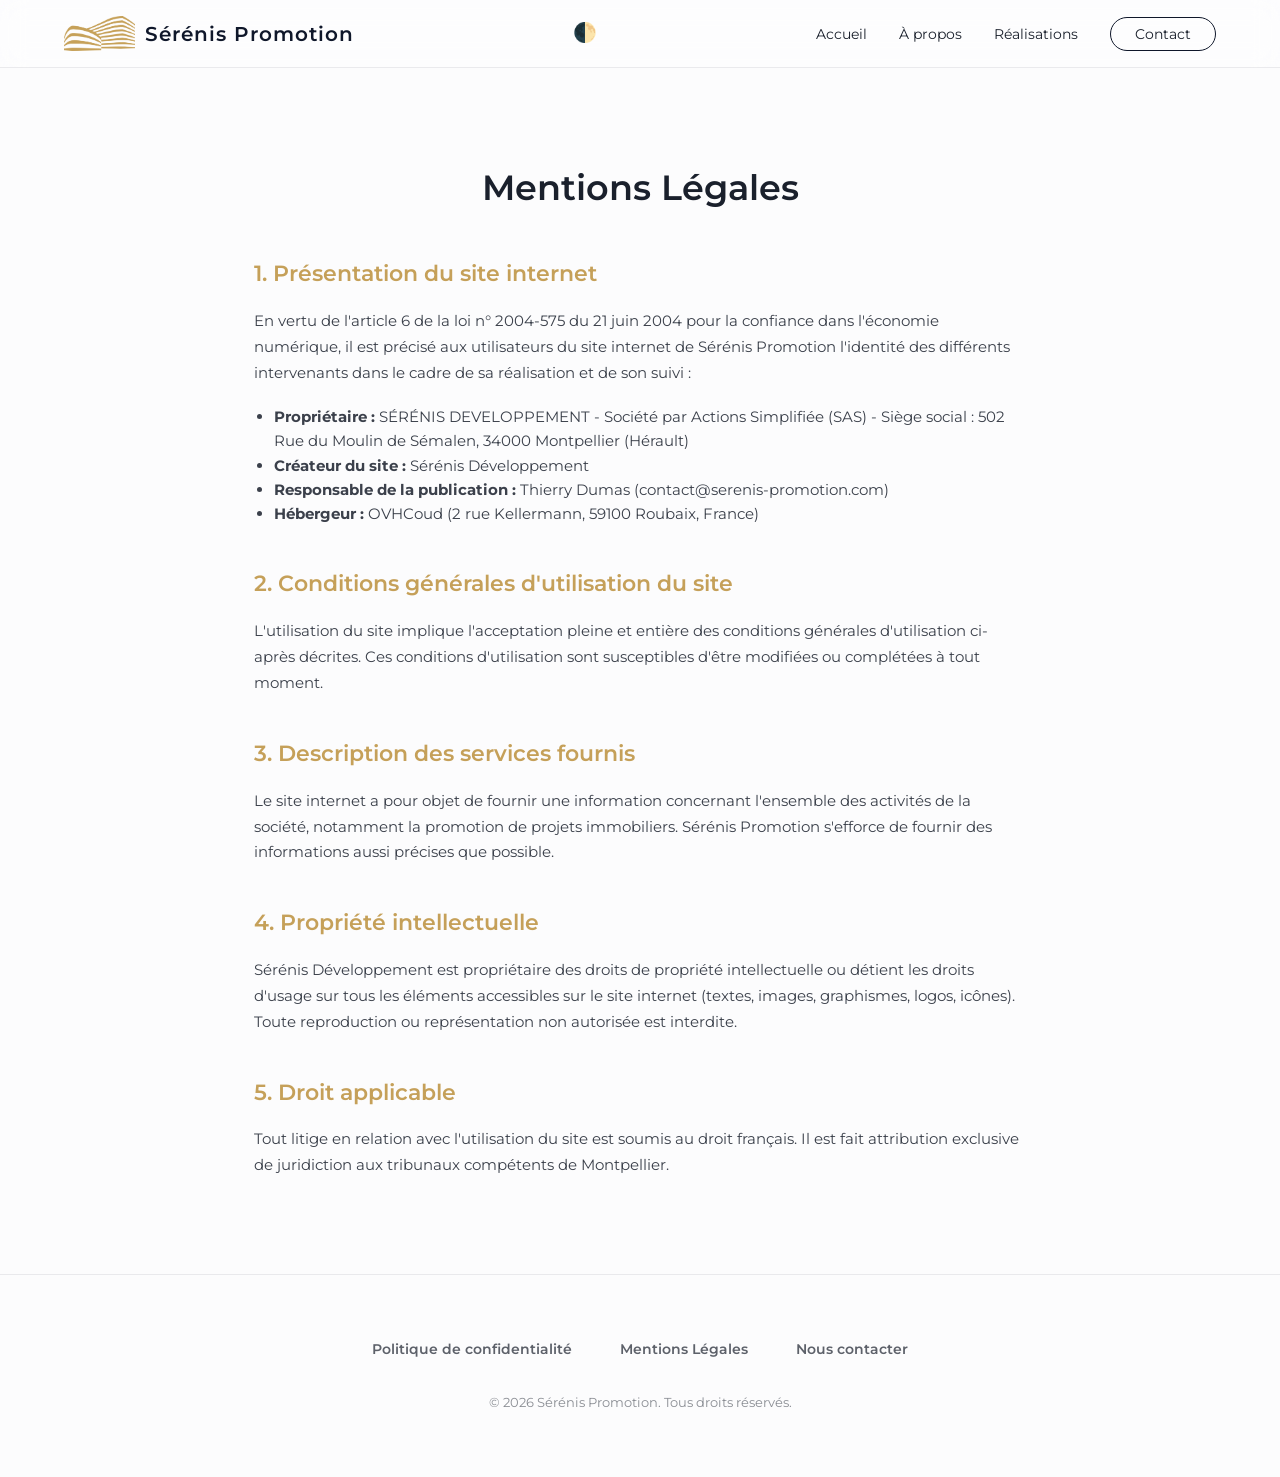
<file: mentions-legales.html>
<!DOCTYPE html>
<html lang="fr">

<head>
    <meta charset="UTF-8">
    <meta name="viewport" content="width=device-width, initial-scale=1.0">
    <title>Mentions Légales | Sérénis Promotion</title>
    <link href="https://fonts.googleapis.com/css?family=Montserrat:wght@300;400;600&display=swap" rel="stylesheet">
    <link rel="stylesheet" href="style.css">
    <style>
        .legal-content {
            max-width: 900px;
            margin: 10rem auto 4rem auto;
            padding: 0 5%;
        }

        .legal-content h1 {
            font-size: 2.2rem;
            margin-bottom: 2rem;
            font-weight: 600;
            text-align: center;
        }

        .legal-content h2 {
            font-size: 1.4rem;
            margin: 2.5rem 0 1rem 0;
            color: var(--accent-color);
            font-weight: 600;
        }

        .legal-content p {
            margin-bottom: 1.2rem;
            opacity: 0.85;
            font-size: 0.95rem;
            line-height: 1.7;
        }

        .legal-content ul {
            margin-left: 20px;
            margin-bottom: 1.5rem;
            opacity: 0.85;
            font-size: 0.95rem;
        }
    </style>
</head>

<body>
    <div class="page-transition-overlay"></div>

    <header class="glassmorphism">
    <a href="index.html" class="logo">
      <img src="assets/logo_serenis.png" alt="Logo Sérénis Promotion" class="logo-img">
      <span>Sérénis Promotion</span>
    </a>
    <div class="header-controls">
      <button id="theme-toggle" aria-label="Changer de thème">🌓</button>
      <button class="hamburger-btn" aria-label="Ouvrir le menu">
        <span></span>
        <span></span>
        <span></span>
      </button>
    </div>
    <nav>
      <ul>
        <li><a href="index.html" class="nav-link">Accueil</a></li>
        <li><a href="index.html#a-propos" class="nav-link">À propos</a></li>
        <li><a href="realisations.html" class="nav-link">Réalisations</a></li>
        <li><a href="index.html#contact" class="btn-contact magnetic-btn">Contact</a></li>
      </ul>
    </nav>
  </header>

    <main class="legal-content">
        <h1>Mentions Légales</h1>
        <h2>1. Présentation du site internet</h2>
        <p>En vertu de l'article 6 de la loi n° 2004-575 du 21 juin 2004 pour la confiance dans l'économie numérique, il
            est précisé aux utilisateurs du site internet de Sérénis Promotion l'identité des différents
            intervenants dans le cadre de sa réalisation et de son suivi :</p>
        <ul>
            <li><strong>Propriétaire :</strong> SÉRÉNIS DEVELOPPEMENT - Société par Actions Simplifiée (SAS) - Siège
                social : 502 Rue du Moulin de Sémalen, 34000 Montpellier (Hérault)</li>
            <li><strong>Créateur du site :</strong> Sérénis Développement</li>
            <li><strong>Responsable de la publication :</strong> Thierry Dumas (contact@serenis-promotion.com)
            </li>
            <li><strong>Hébergeur :</strong> OVHCoud (2 rue Kellermann, 59100 Roubaix, France)</li>
        </ul>

        <h2>2. Conditions générales d'utilisation du site</h2>
        <p>L'utilisation du site implique l'acceptation pleine et entière des conditions générales d'utilisation
            ci-après décrites. Ces conditions d'utilisation sont susceptibles d'être modifiées ou complétées à tout
            moment.</p>

        <h2>3. Description des services fournis</h2>
        <p>Le site internet a pour objet de fournir une information concernant l'ensemble des activités de la société,
            notamment la promotion de projets immobiliers. Sérénis Promotion s'efforce
            de fournir des informations aussi précises que possible.</p>

        <h2>4. Propriété intellectuelle</h2>
        <p>Sérénis Développement est propriétaire des droits de propriété intellectuelle ou détient les droits d'usage
            sur tous les éléments accessibles sur le site internet (textes, images, graphismes, logos, icônes).
            Toute reproduction ou représentation non autorisée est interdite.</p>

        <h2>5. Droit applicable</h2>
        <p>Tout litige en relation avec l'utilisation du site est soumis au droit français. Il est fait attribution
            exclusive de juridiction aux tribunaux compétents de Montpellier.</p>
    </main>

    <footer>
        <div class="footer-links">
            <a href="politique-confidentialite.html">Politique de confidentialité</a>
            <a href="mentions-legales.html">Mentions Légales</a>
            <a href="index.html#contact">Nous contacter</a>
        </div>
        <p>&copy; 2026 Sérénis Promotion. Tous droits réservés.</p>
    </footer>

    <script src="script.js"></script>
</body>

</html>
</file>
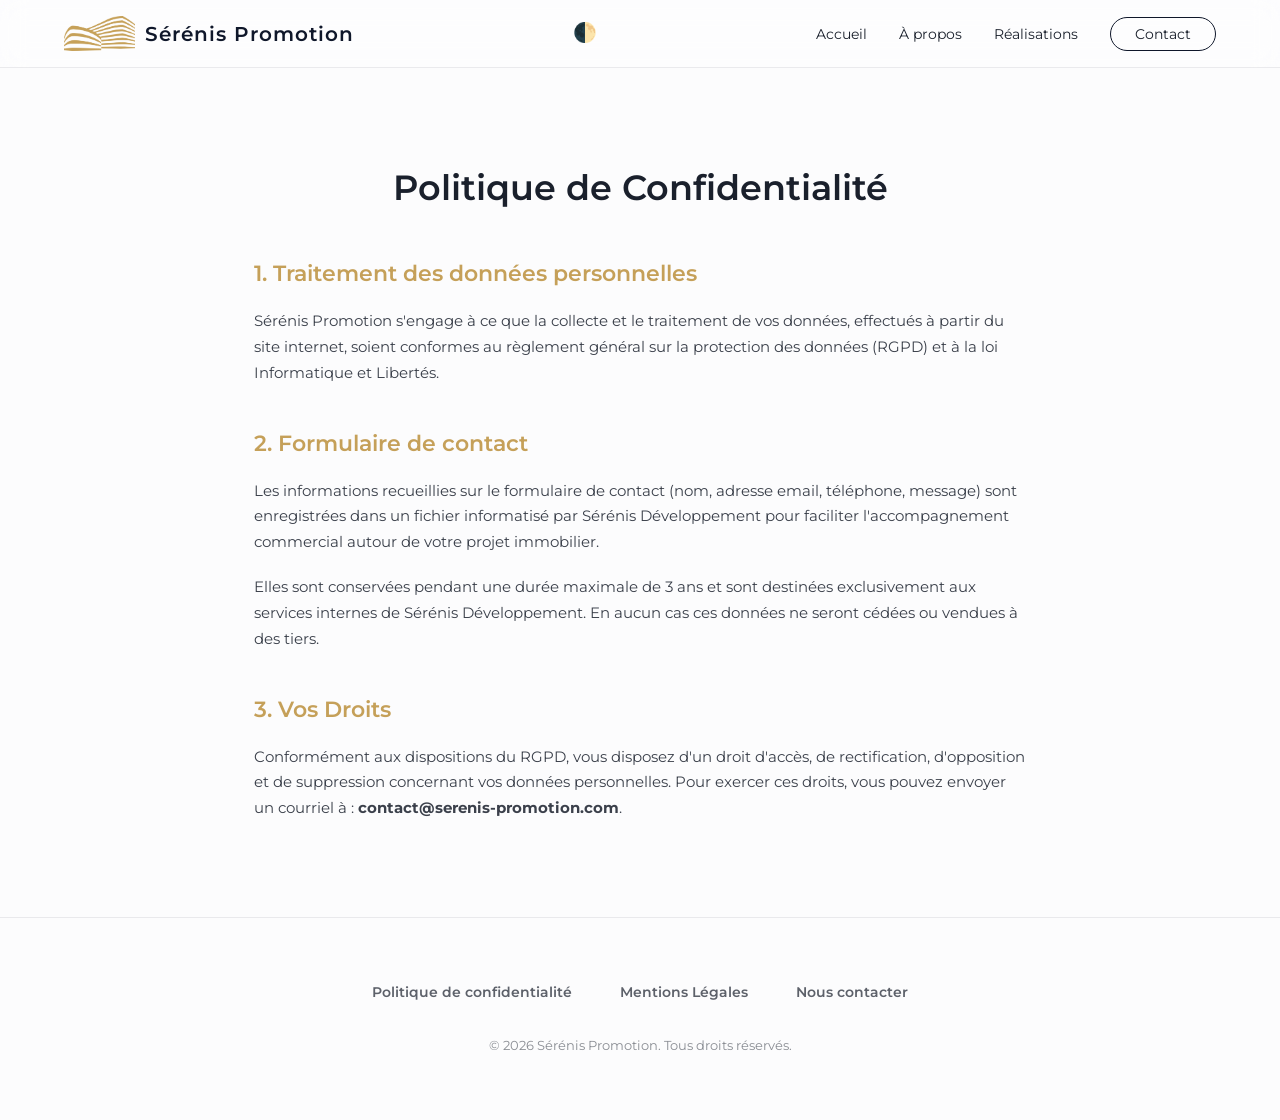
<file: politique-confidentialite.html>
<!DOCTYPE html>
<html lang="fr">

<head>
    <meta charset="UTF-8">
    <meta name="viewport" content="width=device-width, initial-scale=1.0">
    <title>Politique de Confidentialité | Sérénis Promotion</title>
    <link href="https://fonts.googleapis.com/css?family=Montserrat:wght@300;400;600&display=swap" rel="stylesheet">
    <link rel="stylesheet" href="style.css">
    <style>
        .legal-content {
            max-width: 900px;
            margin: 10rem auto 4rem auto;
            padding: 0 5%;
        }

        .legal-content h1 {
            font-size: 2.2rem;
            margin-bottom: 2rem;
            font-weight: 600;
            text-align: center;
        }

        .legal-content h2 {
            font-size: 1.4rem;
            margin: 2.5rem 0 1rem 0;
            color: var(--accent-color);
            font-weight: 600;
        }

        .legal-content p {
            margin-bottom: 1.2rem;
            opacity: 0.85;
            font-size: 0.95rem;
            line-height: 1.7;
        }

        .legal-content ul {
            margin-left: 20px;
            margin-bottom: 1.5rem;
            opacity: 0.85;
            font-size: 0.95rem;
        }
    </style>
</head>

<body>
    <div class="page-transition-overlay"></div>

    <header class="glassmorphism">
    <a href="index.html" class="logo">
      <img src="assets/logo_serenis.png" alt="Logo Sérénis Promotion" class="logo-img">
      <span>Sérénis Promotion</span>
    </a>
    <div class="header-controls">
      <button id="theme-toggle" aria-label="Changer de thème">🌓</button>
      <button class="hamburger-btn" aria-label="Ouvrir le menu">
        <span></span>
        <span></span>
        <span></span>
      </button>
    </div>
    <nav>
      <ul>
        <li><a href="index.html" class="nav-link">Accueil</a></li>
        <li><a href="index.html#a-propos" class="nav-link">À propos</a></li>
        <li><a href="realisations.html" class="nav-link">Réalisations</a></li>
        <li><a href="index.html#contact" class="btn-contact magnetic-btn">Contact</a></li>
      </ul>
    </nav>
  </header>

    <main class="legal-content">
        <h1>Politique de Confidentialité</h1>
        <h2>1. Traitement des données personnelles</h2>
        <p>Sérénis Promotion s'engage à ce que la collecte et le traitement de vos données, effectués à partir du
            site internet, soient conformes au règlement général sur la protection des données (RGPD) et à la loi
            Informatique et Libertés.</p>

        <h2>2. Formulaire de contact</h2>
        <p>Les informations recueillies sur le formulaire de contact (nom, adresse email, téléphone, message) sont
            enregistrées dans un fichier informatisé par Sérénis Développement pour faciliter l'accompagnement
            commercial autour de votre projet immobilier.</p>
        <p>Elles sont conservées pendant une durée maximale de 3 ans et sont destinées exclusivement aux services
            internes de Sérénis Développement. En aucun cas ces données ne seront cédées ou vendues à des
            tiers.</p>

        <h2>3. Vos Droits</h2>
        <p>Conformément aux dispositions du RGPD, vous disposez d'un droit d'accès, de rectification, d'opposition et de
            suppression concernant vos données personnelles. Pour exercer ces droits, vous pouvez envoyer un courriel à
            : <strong>contact@serenis-promotion.com</strong>.</p>
    </main>

    <footer>
        <div class="footer-links">
            <a href="politique-confidentialite.html">Politique de confidentialité</a>
            <a href="mentions-legales.html">Mentions Légales</a>
            <a href="index.html#contact">Nous contacter</a>
        </div>
        <p>&copy; 2026 Sérénis Promotion. Tous droits réservés.</p>
    </footer>

    <script src="script.js"></script>
</body>

</html>
</file>
<file: style.css>
/* Variables Globales Système */
:root {
  --bg-color: #fcfcfd;
  --text-color: #1a202c;
  --primary-color: #0f172a;
  --accent-color: #C5A059;
  --secondary-bg: rgba(255, 255, 255, 0.4);
  --border-color: rgba(15, 23, 42, 0.08);
  --font-main: 'Montserrat', sans-serif;
  --glass-blur: blur(12px);
  --btn-radius: 30px;
}

[data-theme="dark"] {
  --bg-color: #030712;
  --text-color: #f3f4f6;
  --primary-color: #f9fafb;
  --accent-color: #E5C178;
  --secondary-bg: rgba(17, 24, 39, 0.4);
  --border-color: rgba(243, 244, 246, 0.08);
}

* {
  margin: 0;
  padding: 0;
  box-sizing: border-box;
  transition: background-color 0.4s ease, border-color 0.4s ease;
}

body {
  font-family: var(--font-main);
  background-color: var(--bg-color);
  color: var(--text-color);
  line-height: 1.6;
  overflow-x: hidden;
}

/* Page Morphing Overlay Animation */
.page-transition-overlay {
  position: fixed;
  top: 0;
  left: 0;
  width: 100vw;
  height: 100vh;
  background-color: var(--primary-color);
  z-index: 9999;
  pointer-events: none;
  transform-origin: bottom center;
  animation: pageMorph 0.8s cubic-bezier(0.85, 0, 0.15, 1) forwards;
}

@keyframes pageMorph {
  0% { transform: scaleY(1); }
  100% { transform: scaleY(0); }
}

/* Barre de Navigation Épurée */
header.glassmorphism {
  position: fixed;
  top: 0;
  left: 0;
  width: 100%;
  display: flex;
  justify-content: space-between;
  align-items: center;
  padding: 1rem 5%;
  border-bottom: 1px solid var(--border-color);
  background: var(--secondary-bg);
  backdrop-filter: var(--glass-blur);
  -webkit-backdrop-filter: var(--glass-blur);
  z-index: 1000;
}

.logo {
  display: flex;
  align-items: center;
  gap: 10px;
  font-size: 1.25rem;
  font-weight: 600;
  color: var(--primary-color);
  text-decoration: none;
  letter-spacing: 1px;
}

.logo-img {
  height: 35px;
  width: auto;
  display: block;
}

nav ul {
  list-style: none;
  display: flex;
  gap: 2rem;
  align-items: center;
}

nav a.nav-link {
  text-decoration: none;
  color: var(--text-color);
  font-weight: 400;
  font-size: 0.9rem;
  transition: color 0.3s;
}

nav a.nav-link:hover,
nav a.nav-link.active {
  color: var(--accent-color);
}

/* Boutons */
.btn-contact {
  border: 1.5px solid var(--primary-color);
  padding: 0.5rem 1.5rem;
  border-radius: var(--btn-radius);
  text-decoration: none;
  font-size: 0.85rem;
  color: var(--text-color);
  transition: all 0.3s ease;
}

.btn-contact:hover {
  background: var(--primary-color);
  color: var(--bg-color) !important;
}

.btn-primary {
  background-color: var(--primary-color);
  color: var(--bg-color);
  border: none;
  padding: 0.8rem 2.2rem;
  border-radius: var(--btn-radius);
  text-decoration: none;
  font-weight: 600;
  font-size: 0.9rem;
  cursor: pointer;
  display: inline-block;
  transition: transform 0.3s ease, box-shadow 0.3s ease;
}

.btn-primary:hover {
  box-shadow: 0 10px 20px rgba(0, 0, 0, 0.1);
  transform: translateY(-2px);
}

#theme-toggle {
  background: none;
  border: none;
  font-size: 1.2rem;
  cursor: pointer;
}

/* Hero & Mesh Gradient */
.hero-mesh {
  position: relative;
  min-height: 100vh;
  display: flex;
  align-items: center;
  justify-content: center;
  text-align: center;
  padding: 10rem 5% 5rem 5%;
  background: linear-gradient(135deg, #eff6ff 0%, #dbeafe 50%, #f1f5f9 100%);
  background-size: 400% 400%;
  animation: meshMovement 15s ease infinite;
}

[data-theme="dark"] .hero-mesh {
  background: linear-gradient(135deg, #090d16 0%, #111827 50%, #030712 100%);
}

@keyframes meshMovement {
  0% { background-position: 0% 50%; }
  50% { background-position: 100% 50%; }
  100% { background-position: 0% 50%; }
}

.hero-content {
  max-width: 800px;
  z-index: 10;
}

.kinetic-text span {
  display: block;
  font-size: 4.5rem;
  font-weight: 600;
  line-height: 1.1;
  letter-spacing: -2px;
  background: linear-gradient(to right, var(--primary-color), var(--accent-color));
  background-clip: text;
  -webkit-background-clip: text;
  -webkit-text-fill-color: transparent;
  opacity: 0;
  transform: translateY(30px);
  animation: kineticReveal 0.8s cubic-bezier(0.85, 0, 0.15, 1) forwards;
}

.kinetic-text span:nth-child(2) { animation-delay: 0.2s; }
.kinetic-text span:nth-child(3) { animation-delay: 0.4s; }

@keyframes kineticReveal {
  to {
    transform: translateY(0);
    opacity: 1;
  }
}

.hero-content p {
  margin: 2rem 0 4rem 0;
  font-size: 1.1rem;
  opacity: 0.8;
}

/* Marquee / Bandeau Défilant */
.marquee-container {
  overflow: hidden;
  white-space: nowrap;
  display: flex;
  background: var(--primary-color);
  color: var(--bg-color);
  padding: 1.2rem 0;
  font-size: 0.85rem;
  font-weight: 600;
  letter-spacing: 2px;
}

.marquee-content {
  display: flex;
  flex-shrink: 0;
  gap: 3rem;
  padding-right: 3rem;
  animation: marquee 25s linear infinite;
}

@keyframes marquee {
  0% { transform: translateX(0%); }
  100% { transform: translateX(-100%); }
}

/* Bento Grid System */
.about-section {
  padding: 8rem 5%;
}

.section-title {
  font-size: 2.25rem;
  text-align: center;
  margin-bottom: 4rem;
  font-weight: 600;
}

.bento-grid {
  display: grid;
  grid-template-columns: repeat(3, 1fr);
  gap: 1.5rem;
  max-width: 1200px;
  margin: 0 auto;
}

.bento-item {
  background: var(--secondary-bg);
  border: 1px solid var(--border-color);
  padding: 2.5rem;
  border-radius: 24px;
  backdrop-filter: var(--glass-blur);
  -webkit-backdrop-filter: var(--glass-blur);
  transition: transform 0.4s cubic-bezier(0.25, 1, 0.5, 1), border-color 0.4s;
}

.bento-item:hover {
  transform: translateY(-5px);
  border-color: var(--accent-color);
}

.bento-large,
.bento-medium {
  grid-column: span 2;
}

.bento-highlight {
  background: linear-gradient(135deg, rgba(37, 99, 235, 0.08) 0%, var(--secondary-bg) 100%);
}

.bento-item h3 {
  margin-bottom: 1rem;
  font-size: 1.4rem;
  font-weight: 600;
}

.bento-item p {
  opacity: 0.8;
  font-size: 0.95rem;
}

/* Portrait Dirigeant */
.founder-section {
  display: flex;
  flex-direction: column;
  align-items: center;
  margin-top: 6rem;
  text-align: center;
  position: relative;
  z-index: 2;
}

.founder-portrait-container {
  width: 200px;
  height: 200px;
  border-radius: 50%;
  overflow: hidden;
  border: 3px solid var(--accent-color, #C5A059);
  box-shadow: 0 10px 30px rgba(0, 0, 0, 0.15);
  margin-bottom: 1.5rem;
  transition: transform 0.4s ease;
  background-color: var(--secondary-bg, #f4f4f4);
}

.founder-portrait-container:hover {
  transform: scale(1.05);
}

.founder-portrait {
  width: 100%;
  height: 100%;
  object-fit: cover;
  display: block;
}

.founder-name {
  font-size: 1.6rem;
  font-weight: 600;
  margin-bottom: 0.2rem;
  color: var(--text-color, #111111);
}

.founder-title {
  font-size: 0.95rem;
  color: var(--text-color, #111111);
  opacity: 0.8;
}

/* Stacking Cards Section */
.stacking-section {
  padding: 6rem 5%;
  background: var(--secondary-bg);
}

.stacking-container {
  max-width: 800px;
  margin: 0 auto;
  display: flex;
  flex-direction: column;
  gap: 40px;
}

.stack-card {
  position: sticky;
  top: 120px;
  background: var(--bg-color);
  border: 1px solid var(--border-color);
  padding: 3rem;
  border-radius: 20px;
  box-shadow: 0 10px 30px rgba(0, 0, 0, 0.01);
}

.card-1 { transform: scale(0.96); }
.card-2 { transform: scale(0.98); }
.card-3 { transform: scale(1); }

/* Pages Réalisations / Onglets */
.projects-page {
  padding: 8rem 5% 4rem 5%;
}

.projects-page h1 {
  font-size: 2.5rem;
  text-align: center;
  margin-bottom: 3rem;
}

.tab-btn {
  padding: 0.6rem 1.8rem;
  background: var(--secondary-bg);
  border: 1px solid var(--border-color);
  color: var(--text-color);
  cursor: pointer;
  border-radius: var(--btn-radius);
  font-family: var(--font-main);
  font-weight: 600;
  font-size: 0.85rem;
  transition: all 0.3s ease;
}

.tab-btn:hover,
.tab-btn.active {
  background: var(--accent-color, #C5A059);
  color: #ffffff;
  border-color: var(--accent-color, #C5A059);
}

/* Conteneur de détails des projets */
.project-details-container {
  max-width: 1000px;
  margin: 0 auto;
  background: var(--secondary-bg);
  backdrop-filter: var(--glass-blur);
  -webkit-backdrop-filter: var(--glass-blur);
  border: 1px solid var(--border-color);
  padding: 3rem;
  border-radius: 24px;
  position: relative;
}

.btn-more-info {
  position: absolute;
  bottom: 3rem;
  right: 3rem;
  background: transparent;
  border: none;
  font-family: var(--font-main);
  font-size: 1rem;
  font-weight: 600;
  color: var(--accent-color);
  text-decoration: underline;
  cursor: pointer;
}

/* Aperçu Fixe de la photo (Carrousel) */
.carousel-container {
  position: relative;
  width: 100%;
  height: 460px;
  background: rgba(11, 29, 58, 0.04);
  border-radius: 14px;
  overflow: hidden;
  display: flex;
  align-items: center;
  justify-content: center;
  margin-bottom: 2rem;
}

.carousel-img-wrapper {
  width: 100%;
  height: 100%;
  display: flex;
  align-items: center;
  justify-content: center;
  padding: 10px;
}

#carousel-img {
  max-width: 100%;
  max-height: 100%;
  width: auto;
  height: auto;
  object-fit: contain;
  border-radius: 8px;
  cursor: pointer;
  transition: opacity 0.2s ease, transform 0.3s ease;
}

#carousel-img:hover {
  transform: scale(1.01);
}

.carousel-nav {
  position: absolute;
  top: 50%;
  transform: translateY(-50%);
  background: rgba(15, 23, 42, 0.5);
  backdrop-filter: blur(4px);
  border: 1px solid rgba(255, 255, 255, 0.2);
  color: #fff;
  width: 44px;
  height: 44px;
  border-radius: 50%;
  cursor: pointer;
  display: flex;
  align-items: center;
  justify-content: center;
  z-index: 10;
}

.prev-btn { left: 20px; }
.next-btn { right: 20px; }

.carousel-dots {
  position: absolute;
  bottom: 20px;
  left: 50%;
  transform: translateX(-50%);
  display: flex;
  gap: 8px;
}

.dot {
  width: 10px;
  height: 10px;
  border-radius: 50%;
  background: rgba(255, 255, 255, 0.4);
  cursor: pointer;
}

.dot.active {
  background: #fff;
  transform: scale(1.2);
}

/* Barre de filtres et Menus Déroulants */
.projects-control-bar {
  display: flex;
  flex-direction: column;
  align-items: center;
  gap: 0.8rem;
  margin-bottom: 1.5rem;
  width: 100%;
  max-width: 900px;
  margin-left: auto;
  margin-right: auto;
}

.city-select-dropdown {
  font-family: var(--font-main, 'Montserrat', sans-serif) !important;
  padding: 7px 16px;
  border-radius: 20px;
  border: 1px solid rgba(197, 160, 89, 0.4);
  background-color: #ffffff !important;
  color: #000000 !important;
  font-size: 0.82rem;
  font-weight: 600;
  cursor: pointer;
  outline: none;
  box-shadow: 0 2px 8px rgba(0, 0, 0, 0.05);
  max-width: 100%;
}

.city-select-dropdown option {
  background-color: #ffffff !important;
  color: #000000 !important;
  font-family: var(--font-main, 'Montserrat', sans-serif) !important;
}

.project-select-dropdown {
  font-family: var(--font-main, 'Montserrat', sans-serif) !important;
  padding: 10px 18px;
  border-radius: 25px;
  border: 1px solid rgba(197, 160, 89, 0.5);
  background-color: #ffffff !important;
  color: #000000 !important;
  font-size: 0.9rem;
  font-weight: 600;
  cursor: pointer;
  outline: none;
  box-shadow: 0 4px 12px rgba(0, 0, 0, 0.08);
  max-width: 100%;
}

.project-select-dropdown option {
  background-color: #ffffff !important;
  color: #000000 !important;
  font-family: var(--font-main, 'Montserrat', sans-serif) !important;
}

.filtered-tabs-wrapper {
  display: flex;
  flex-wrap: wrap;
  justify-content: center;
  gap: 0.5rem;
  margin-bottom: 2rem;
}

/* Structure Formulaire & Cartes Coordonnées */
.contact-section {
  padding: 8rem 5%;
}

.contact-cards-container {
  display: flex;
  justify-content: center;
  gap: 2rem;
  margin-bottom: 3rem;
  flex-wrap: wrap;
}

.contact-info-card {
  background: var(--secondary-bg);
  border: 1px solid var(--border-color);
  padding: 1.5rem 2rem;
  border-radius: 16px;
  display: flex;
  flex-direction: column;
  align-items: center;
  min-width: 260px;
}

.contact-icon {
  display: flex;
  justify-content: center;
  align-items: center;
  margin-bottom: 15px;
}

.contact-icon-img {
  width: 35px;
  height: auto;
  object-fit: contain;
}

.contact-info-card h4 {
  font-size: 0.85rem;
  opacity: 0.5;
  margin-bottom: 0.4rem;
  text-transform: uppercase;
}

.contact-info-card a {
  font-size: 1.05rem;
  font-weight: 600;
  color: var(--text-color);
  text-decoration: none;
}

.contact-info-card a:hover {
  color: var(--accent-color);
}

.contact-form {
  max-width: 650px;
  margin: 0 auto;
  padding: 3rem;
  border-radius: 24px;
  display: flex;
  flex-direction: column;
  gap: 1.5rem;
  background: var(--secondary-bg);
  border: 1px solid var(--border-color);
}

.contact-form input,
.contact-form textarea {
  width: 100%;
  padding: 1rem 1.5rem;
  border-radius: 12px;
  border: 1px solid var(--border-color);
  background: var(--bg-color);
  color: var(--text-color);
  font-family: var(--font-main);
  outline: none;
}

.contact-form input:focus,
.contact-form textarea:focus {
  border-color: var(--accent-color);
}

.contact-form textarea {
  resize: vertical;
  min-height: 120px;
}

/* Modale Zoom (Lightbox Plein Écran) */
.lightbox {
  position: fixed;
  top: 0;
  left: 0;
  width: 100vw;
  height: 100vh;
  background: rgba(5, 12, 24, 0.94);
  backdrop-filter: blur(8px);
  display: flex;
  align-items: center;
  justify-content: center;
  z-index: 9999;
  opacity: 0;
  pointer-events: none;
  transition: opacity 0.3s ease;
}

.lightbox.active {
  opacity: 1;
  pointer-events: auto;
}

/* Modifié : position relative ajoutée pour centrer la roue de chargement */
.lightbox-content {
  position: relative;
  width: 95vw;
  height: 92vh;
  display: flex;
  align-items: center;
  justify-content: center;
}

.lightbox-content.is-loading .spinner {
  display: block;
}

/* Modifié : transition remplacée par l'effet d'apparition de haut en bas (clip-path) */
#lightbox-img {
  max-width: 95vw;
  max-height: 90vh;
  width: auto;
  height: auto;
  object-fit: contain;
  border-radius: 8px;
  box-shadow: 0 12px 40px rgba(0, 0, 0, 0.6);
  opacity: 0;
  clip-path: inset(0 0 100% 0);
  transition: clip-path 0.5s ease-out, opacity 0.3s ease;
}

#lightbox-img.loaded {
  opacity: 1;
  clip-path: inset(0 0 0 0);
}

.lightbox-close {
  position: absolute;
  top: 20px;
  right: 30px;
  color: #ffffff;
  font-size: 3rem;
  font-weight: 300;
  cursor: pointer;
  z-index: 10001;
  line-height: 1;
  transition: transform 0.2s ease, color 0.2s ease;
}

.lightbox-close:hover {
  color: var(--accent-color, #C5A059);
  transform: scale(1.1);
}

.lightbox-nav {
  position: absolute;
  top: 50%;
  transform: translateY(-50%);
  background: rgba(255, 255, 255, 0.12);
  color: #ffffff;
  border: 1px solid rgba(255, 255, 255, 0.2);
  font-size: 1.8rem;
  width: 50px;
  height: 50px;
  border-radius: 50%;
  display: flex;
  align-items: center;
  justify-content: center;
  cursor: pointer;
  z-index: 10001;
  transition: all 0.2s ease;
}

.lightbox-nav:hover {
  background: var(--accent-color, #C5A059);
  border-color: var(--accent-color, #C5A059);
  transform: translateY(-50%) scale(1.08);
}

.lightbox-prev { left: 25px; }
.lightbox-next { right: 25px; }

/* Scroll Reveal Classe Initiale */
.scroll-reveal {
  opacity: 0;
  transform: translateY(20px);
  transition: opacity 0.6s ease, transform 0.6s ease;
}

.scroll-reveal.visible {
  opacity: 1;
  transform: translateY(0);
}

/* Footer */
footer {
  text-align: center;
  padding: 4rem 5%;
  border-top: 1px solid var(--border-color);
  margin-top: 6rem;
}

.footer-links {
  display: flex;
  justify-content: center;
  gap: 3rem;
  margin-bottom: 2rem;
}

.footer-links a {
  color: var(--text-color);
  text-decoration: none;
  font-size: 0.85rem;
  opacity: 0.7;
  font-weight: 600;
}

.footer-links a:hover {
  opacity: 1;
  color: var(--accent-color);
}

footer p {
  font-size: 0.8rem;
  opacity: 0.5;
}

/* DESIGN RESPONSIVE (MOBILE & TABLETTES) */
.hamburger-btn {
  display: none;
}

@media (max-width: 768px) {
  .kinetic-text span {
    font-size: 2.2rem !important;
    letter-spacing: -1px;
  }

  .hero-mesh {
    padding: 8rem 5% 4rem 5%;
  }

  .carousel-container {
    height: 320px;
  }

  .bento-grid {
    grid-template-columns: 1fr;
  }

  .bento-large,
  .bento-medium {
    grid-column: span 1;
  }

  .project-details-container {
    padding: 1.5rem;
  }

  .btn-more-info {
    position: relative;
    bottom: 0;
    right: 0;
    margin-top: 1.5rem;
    display: inline-block;
  }

  .contact-form {
    padding: 1.5rem;
  }

  .lightbox-prev { left: 10px; }
  .lightbox-next { right: 10px; }
  .lightbox-nav {
    width: 40px;
    height: 40px;
    font-size: 1.4rem;
  }

  header.glassmorphism {
    padding: 1rem 5% !important;
  }

  .header-controls {
    display: flex;
    align-items: center;
    gap: 20px;
  }

  .hamburger-btn {
    display: flex !important;
    flex-direction: column;
    justify-content: space-between;
    width: 24px;
    height: 16px;
    background: none;
    border: none;
    cursor: pointer;
    z-index: 1010;
  }

  .hamburger-btn span {
    width: 100%;
    height: 2px;
    background-color: var(--text-color);
    border-radius: 2px;
    transition: all 0.3s ease;
  }

  .hamburger-btn.open span:nth-child(1) {
    transform: translateY(7px) rotate(45deg);
  }

  .hamburger-btn.open span:nth-child(2) {
    opacity: 0;
  }

  .hamburger-btn.open span:nth-child(3) {
    transform: translateY(-7px) rotate(-45deg);
  }

  header.glassmorphism nav {
    position: fixed;
    top: 60px;
    left: 0;
    width: 100%;
    background: var(--bg-color);
    border-bottom: 1px solid var(--border-color);
    padding: 2rem 0;
    display: none;
    box-shadow: 0 10px 20px rgba(0, 0, 0, 0.05);
  }

  header.glassmorphism nav.open {
    display: block;
    animation: slideDown 0.3s ease forwards;
  }

  header.glassmorphism nav ul {
    flex-direction: column;
    gap: 1.5rem !important;
  }

  header.glassmorphism nav a.nav-link {
    font-size: 1.1rem;
  }

  .contact-cards-container {
    flex-direction: column;
    width: 100%;
    gap: 1rem;
  }

  .contact-info-card {
    width: 100% !important;
    min-height: 160px;
    justify-content: center;
    padding: 1.5rem !important;
  }

  .contact-info-card a {
    word-break: break-all;
    font-size: 0.95rem;
  }
}

@keyframes slideDown {
  from {
    opacity: 0;
    transform: translateY(-10px);
  }
  to {
    opacity: 1;
    transform: translateY(0);
  }
}


/* --- ROUE DE CHARGEMENT (SPINNER) --- */
.spinner {
  display: none;
  position: absolute;
  top: 50%;
  left: 50%;
  transform: translate(-50%, -50%);
  width: 40px;
  height: 40px;
  border: 3px solid rgba(197, 160, 89, 0.2);
  border-top-color: var(--accent-color);
  border-radius: 50%;
  animation: spin 0.8s linear infinite;
  z-index: 5;
}

@keyframes spin {
  to { transform: translate(-50%, -50%) rotate(360deg); }
}

/* État pendant le chargement */
.carousel-container.is-loading .spinner {
  display: block;
}

/* --- ANIMATION D'APPARITION DE HAUT EN BAS --- */
#carousel-img {
  opacity: 0;
  clip-path: inset(0 0 100% 0); /* Image masquée vers le bas */
  transition: clip-path 0.5s ease-out, opacity 0.3s ease;
}

#carousel-img.loaded {
  opacity: 1;
  clip-path: inset(0 0 0 0); /* Dévoilement complet de haut en bas */
}
</file>
